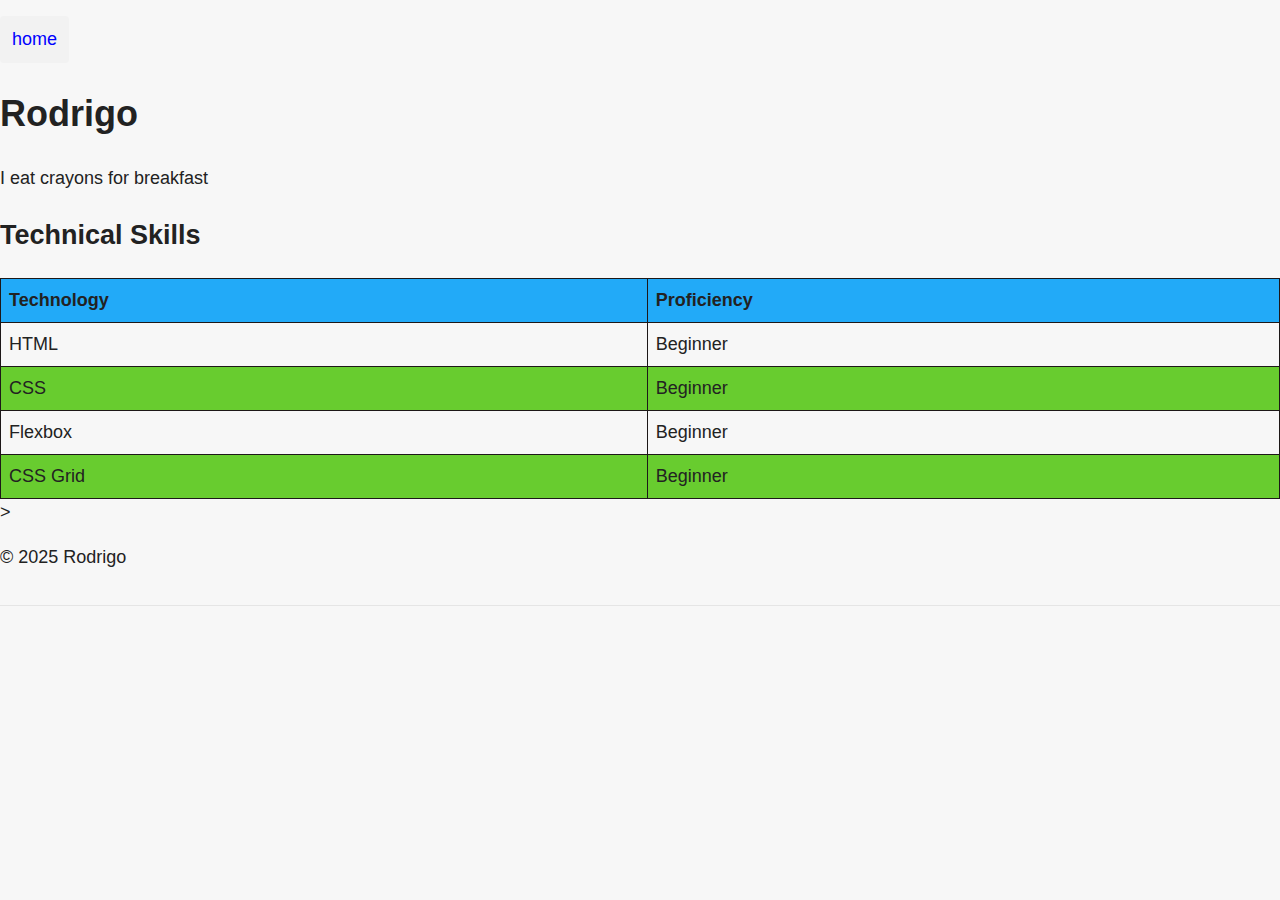
<file: index.html>
<!DOCTYPE html>
<html>



<head>
    <title>rodrigo webpage</title>
    <link rel="stylesheet" href="css/style.css">
 
</head>

<body>
    <header>
        <nav>
        <ul> 
            <a
                href="index.html">home
            </a>
        </ul>
     </nav>
<main>
    <h1>Rodrigo</h1>
    <p>I eat crayons for breakfast</p>
    <section>
  <h2>Technical Skills</h2>
  <table class="skills-table">
    <thead>
      <tr>
        <th>Technology</th>
        <th>Proficiency</th>
      </tr>
    </thead>
    <tbody>
      <tr>
        <td>HTML</td>
        <td>Beginner</td>
      </tr>
      <tr>
        <td>CSS</td>
        <td>Beginner</td>
      </tr>
      <tr>
        <td>Flexbox</td>
        <td>Beginner</td>
      </tr>
      <tr>
        <td>CSS Grid</td>
        <td>Beginner</td>
      </tr>
    </tbody>
  </table>
</section>

</main>
><footer>
     <p>&copy; 2025 Rodrigo</p>
</footer>
</header>



</body>

</html>
</file>
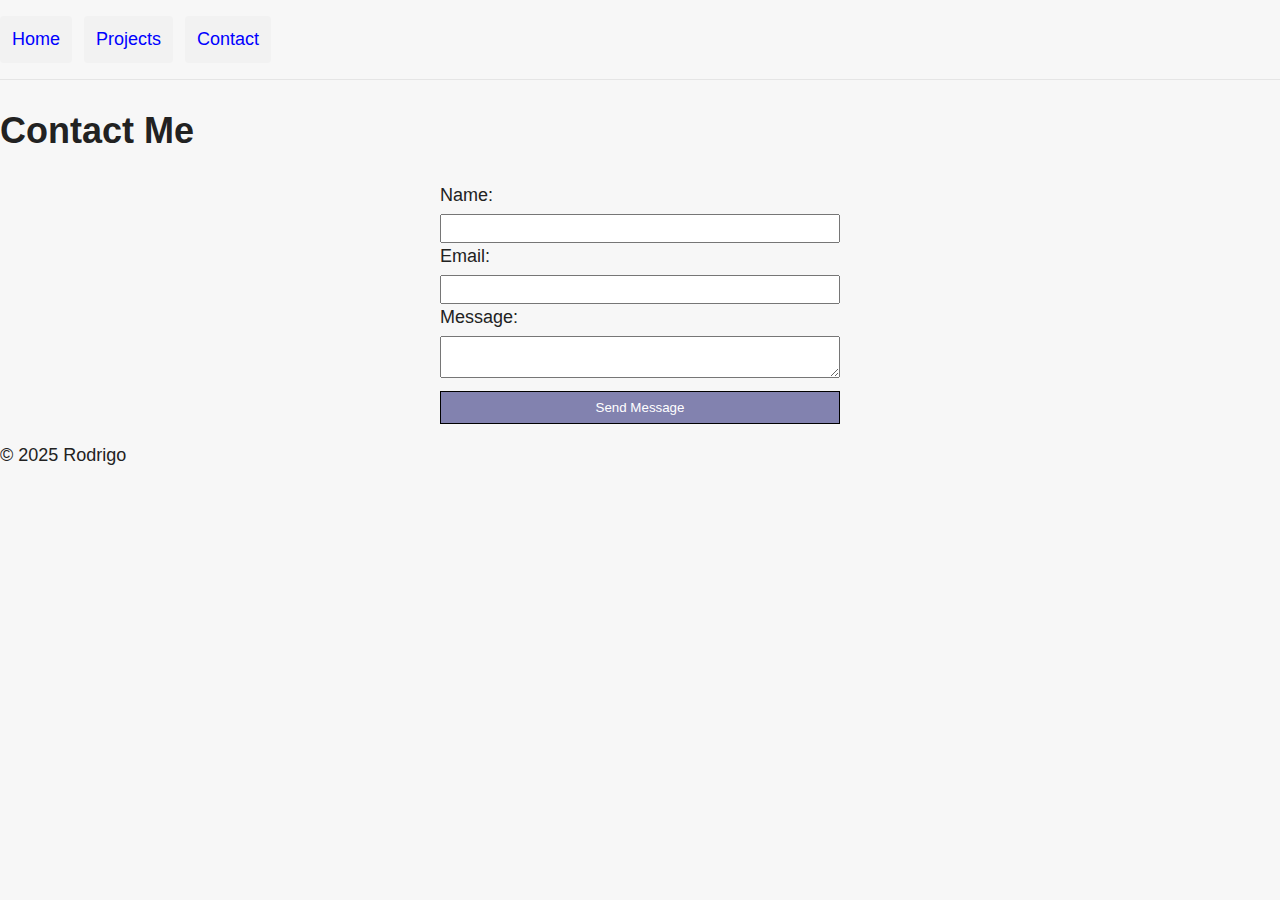
<file: contacts.html>
<!DOCTYPE html>
<html>
<head>
    <link rel="stylesheet" href="css/style.css">
    <title>Rodrigo Contacts</title>
</head>
<body>

  <header>
    <nav>
      <ul>
        <li><a href="index.html">Home</a></li>
        <li><a href="projects.html">Projects</a></li>
        <li><a href="contacts.html">Contact</a></li>
      </ul>
    </nav>
  </header>

  <main>
    <h1>Contact Me</h1>

    <form>
        <label for="name">Name:</label>
        <input type="text" id="name" name="name">

        <label for="email">Email:</label>
        <input type="email" id="email" name="email">

        <label for="message">Message:</label>
        <textarea id="message" name="message"></textarea>

        <input type="submit" value="Send Message">
    </form>
  </main>

  <footer>
    <p>&copy; 2025 Rodrigo</p>
  </footer>

</body>
</html>
</file>
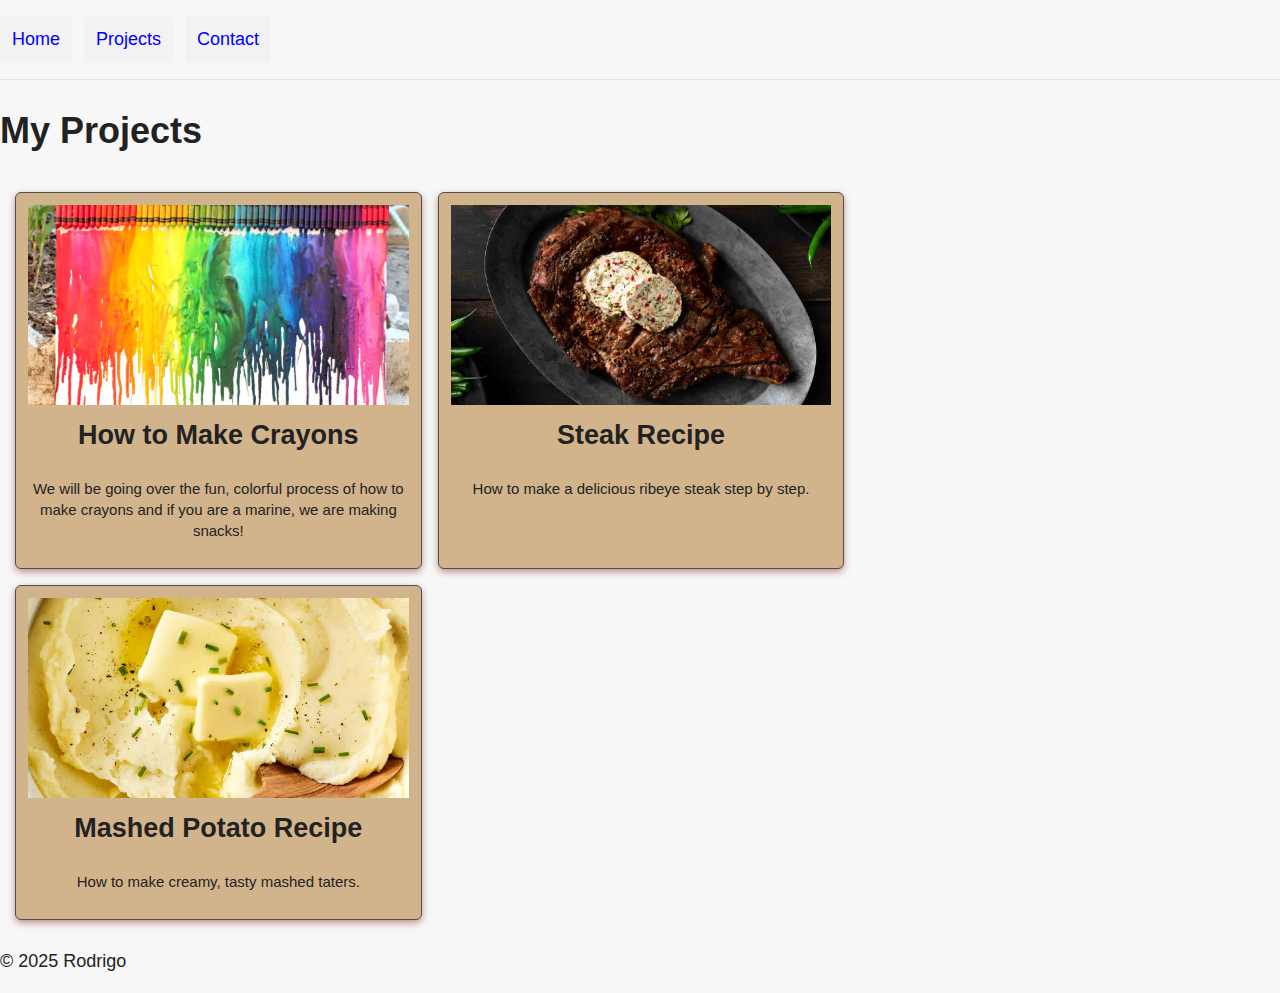
<file: projects.html>
<!DOCTYPE html>
<html>
<head>
  <title>Rodrigo Projects</title>
  <link rel="stylesheet" href="css/style.css">
</head>
<body>

  <header>
    <nav>
      <ul>
        <li><a href="index.html">Home</a></li>
        <li><a href="projects.html">Projects</a></li>
        <li><a href="contacts.html">Contact</a></li>
      </ul>
    </nav>
  </header>

  <main>
    <h1>My Projects</h1>

    <section class="project-gallery">

      <article class="project-card">
        <div class="image-container">
          <img src="images/Melted-crayon-rainbow.png" alt="Crayon making project">
          <div class="image-overlay">
            <p>View Project</p>
          </div>
        </div>
        <h2>How to Make Crayons</h2>
        <p>We will be going over the fun, colorful process of how to make crayons and if you are a marine, we are making snacks!</p>
      </article>

      <article class="project-card">
        <img src="images/Grilled-Ribeye-7.png" alt="Steak recipe project">
        <h2>Steak Recipe</h2>
        <p>How to make a delicious ribeye steak step by step.</p>
      </article>

      <article class="project-card">
        <img src="images/mashed-potatoes-recipe.png" alt="Mashed potato recipe project">
        <h2>Mashed Potato Recipe</h2>
        <p>How to make creamy, tasty mashed taters.</p>
      </article>

    </section>
  </main>

  <footer>
    <p>&copy; 2025 Rodrigo</p>
  </footer>

</body>
</html>
</file>
<file: css/style.css>
* { box-sizing: border-box; }

body {
  margin: 0;
  font-family: Arial, Helvetica, sans-serif;
  font-size: 16px;
  line-height: 1.5;
  color: #222;
  background: #f7f7f7;
}

img { max-width: 100%; height: auto; display: block; }

.container { width: 100%; max-width: 100%; padding: 16px; margin: 0 auto; background: #fff; }
header { padding: 16px 0; border-bottom: 1px solid #e5e5e5; }


nav ul { list-style: none; padding: 0; margin: 0; }
nav li { margin-bottom: 8px; }
nav a {
  display: block;              
  padding: 10px 12px;
  text-decoration: none;
  color: blue;
  background: #eee;
  border-radius: 4px;
  transition: color 0.3s ease;
}
nav a:hover { color: red; text-decoration: underline; }


.layout { display: block; }
.sidebar { margin-top: 24px; }


form {
  max-width: 400px;
  margin: 0 auto;
}
input, textarea {
  width: 100%;
  padding: 5px;
  margin-top: 5px;
  box-sizing: border-box;
}
input[type="submit"] {
  padding: 8px;
  background-color: rgb(130, 130, 175);
  color: white;
  border: 1px solid black;     
  cursor: pointer;
  transition: background-color 0.3s ease;
}
input[type="submit"]:hover { background-color: deepskyblue; }


.project-gallery { display: block; padding: 10px 15px; }

.project-card {
  background-color: tan;
  border: 1px solid rgb(80, 77, 77);
  padding: 12px;
  border-radius: 6px;
  box-shadow: 0 3px 7px rgba(155, 76, 76, 0.6);
  box-sizing: border-box;
  margin-bottom: 16px;
}

.project-card img { width: 100%; height: 200px; object-fit: cover; display: block; }
.project-card h2 { text-align: center; margin-top: 10px; }
.project-card p { text-align: center; font-size: 15px; line-height: 1.4; }


.image-container { position: relative; overflow: hidden; }
.image-container img { width: 100%; height: 200px; object-fit: cover; display: block; transition: transform 0.3s ease; }
.image-overlay {
  position: absolute; top: 0; left: 0; width: 100%; height: 100%;
  background-color: rgba(0, 0, 0, 0.5); 
  display: flex; align-items: center; justify-content: center;
  color: white; font-weight: bold; opacity: 0; 
  transition: opacity 0.3s ease;
}
.image-container:hover .image-overlay { opacity: 1; }
.image-container:hover img { transform: scale(1.1); }


.skills-table { width: 100%; border-collapse: collapse; margin-top: 10px; }
.skills-table thead { background-color: rgb(34, 170, 248); }
.skills-table th, .skills-table td { padding: 8px; border: 1px solid #1d1818; text-align: left; }
.skills-table tbody tr:nth-child(even) { background-color: #68cc2f; }


@media (min-width: 768px) {
  .container { max-width: 720px; }

 
  nav ul { display: flex; gap: 8px; flex-wrap: wrap; }
  nav li { margin: 0; }
  nav a { display: inline-block; background: #f2f2f2; }

  
  .layout { display: flex; gap: 24px; align-items: flex-start; }
  .main { flex: 2; }
  .sidebar { flex: 1; margin-top: 0; }

  
  .project-gallery { display: flex; flex-wrap: wrap; gap: 16px; }
  .project-card { width: calc(50% - 8px); margin-bottom: 0; }
}


@media (min-width: 1024px) {
  body { font-size: 18px; }
  .container { max-width: 1100px; }
  nav ul { gap: 12px; }

  
  .project-card { width: calc(33.333% - 10px); }
}
</file>
